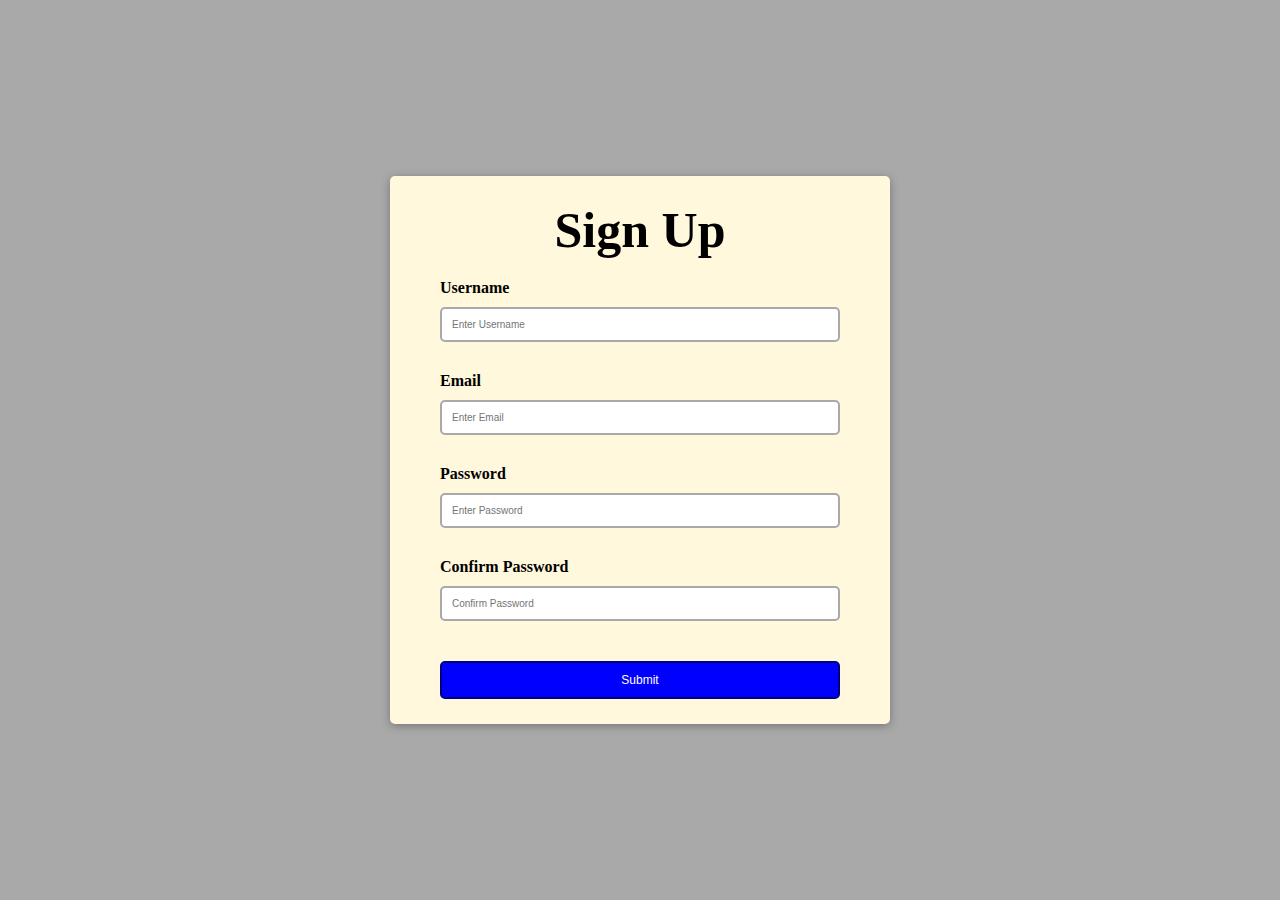
<file: Project 1/index.html>
<!DOCTYPE html>
<html lang="en">

<head>
    <meta charset="UTF-8">
    <meta http-equiv="X-UA-Compatible" content="IE=edge">
    <meta name="viewport" content="width=device-width, initial-scale=1.0">
    <link rel="stylesheet" href="style.css">
    <title>HTML FORM </title>
</head>

<body>


    <div class="container">

        <form id="form" class="form">
            <h1> Sign Up </h1>

            <div class="form-control">
                <label for="username"> <strong>Username</strong>
        
    </label>
                <input type="text" id="username" placeholder="Enter Username">

                <small>Error Message </small>
            </div>
            <div class="form-control ">
                <label for="email"> <strong>Email</strong>
        
    </label>
                <input type="text" id="email" placeholder="Enter Email">

                <small>Error Message </small>
            </div>

            <div class="form-control ">
                <label for="password">  <strong>Password</strong>
        
    </label>
                <input type="password" id="password" placeholder="Enter Password">

                <small>Error Message </small>
            </div>

            <div class="form-control">
                <label for="password2">  <strong>Confirm Password</strong>
        
    </label>
                <input type="password" id="password2" placeholder="Confirm Password">

                <small>Error Message </small>
            </div>
            <button> Submit </button>
        </form>
    </div>

    <script src="script.js">
    </script>

</body>

</html>
</file>
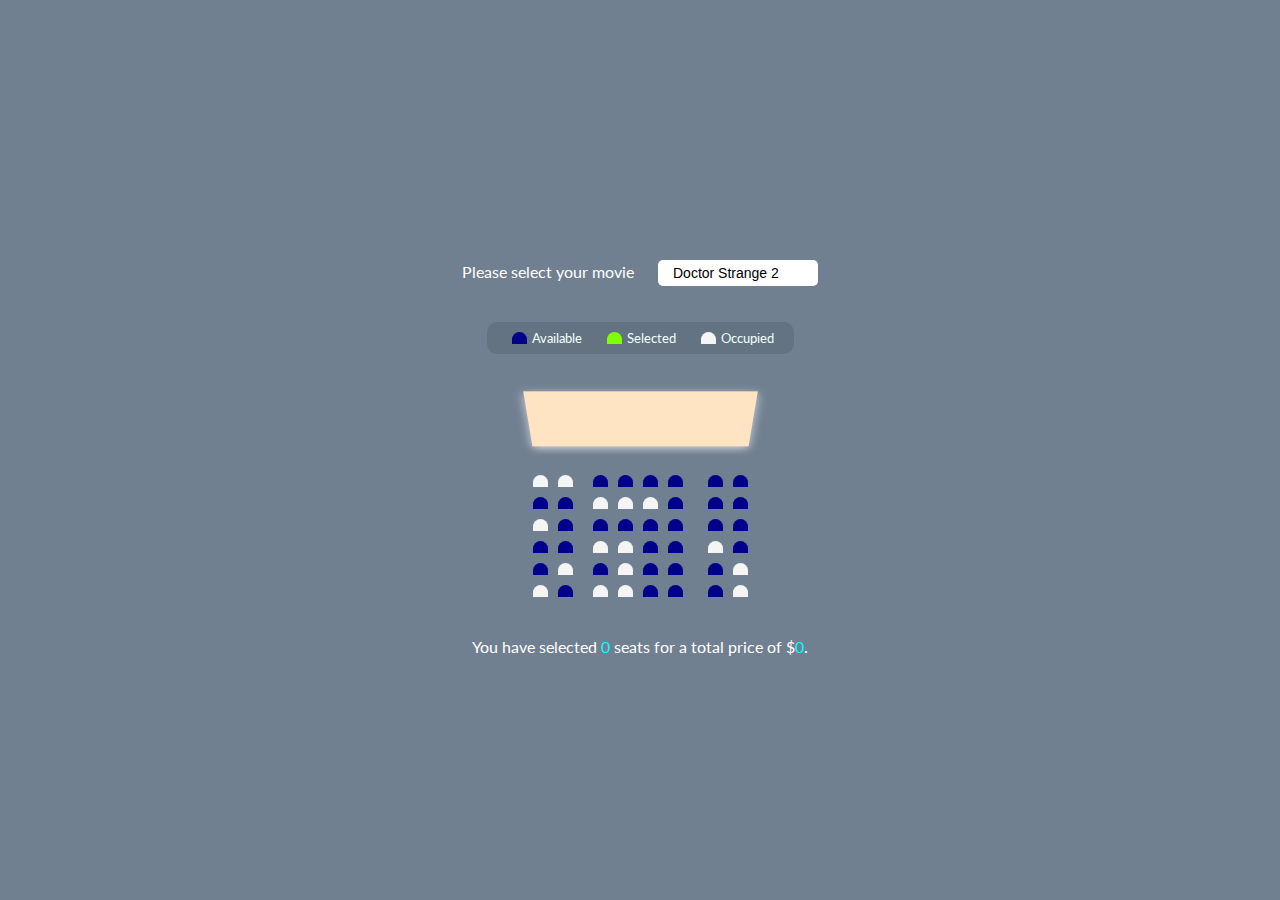
<file: Project 2/index.html>
<!DOCTYPE html>
<html lang="en">

<head>
    <meta charset="UTF-8">
    <meta http-equiv="X-UA-Compatible" content="IE=edge">
    <meta name="viewport" content="width=device-width, initial-scale=1.0">
    <link rel="stylesheet" href="style.css">
    <title> Seat Selection </title>
</head>

<body>

    <div class="movie-container">
        <label> Please select your movie </label>
        <select id="movie">

    <option value="15"> Doctor Strange 2 </option>
    <option value="25"> Mission Impossible 6 </option>
    <option value="10"> The Smurfs </option>
    <option value="20"> Ice Age </option>
    <option value="30">The Batman  </option>
   </select>
    </div>



    <ul class="legend">

        <li>
            <div class="seat"></div>
            <small>Available</small>
        </li>


        <li>
            <div class="seat selected"></div>
            <small>Selected</small>
        </li>


        <li>
            <div class="seat occupied"></div>
            <small>Occupied</small>
        </li>
    </ul>

    <div class="container">

        <div class="screen"> </div>
        <div class="row">
            <div class="seat occupied"></div>
            <div class="seat occupied"></div>
            <div class="seat"></div>
            <div class="seat"></div>
            <div class="seat"></div>
            <div class="seat"></div>
            <div class="seat"></div>
            <div class="seat"></div>

        </div>

        <div class="row">
            <div class="seat"></div>
            <div class="seat"></div>
            <div class="seat occupied"></div>
            <div class="seat occupied"></div>
            <div class="seat occupied"></div>
            <div class="seat"></div>
            <div class="seat"></div>
            <div class="seat"></div>

        </div>
        <div class="row">
            <div class="seat occupied"></div>
            <div class="seat"></div>
            <div class="seat"></div>
            <div class="seat"></div>
            <div class="seat"></div>
            <div class="seat"></div>
            <div class="seat"></div>
            <div class="seat"></div>

        </div>
        <div class="row">
            <div class="seat"></div>
            <div class="seat"></div>
            <div class="seat occupied"></div>
            <div class="seat occupied"></div>
            <div class="seat"></div>
            <div class="seat"></div>
            <div class="seat occupied"></div>
            <div class="seat"></div>

        </div>
        <div class="row">
            <div class="seat"></div>
            <div class="seat occupied"></div>
            <div class="seat"></div>
            <div class="seat occupied"></div>
            <div class="seat"></div>
            <div class="seat"></div>
            <div class="seat"></div>
            <div class="seat occupied"></div>

        </div>
        <div class="row">
            <div class="seat occupied"></div>
            <div class="seat"></div>
            <div class="seat occupied"></div>
            <div class="seat occupied"></div>
            <div class="seat"></div>
            <div class="seat"></div>
            <div class="seat"></div>
            <div class="seat occupied"></div>


        </div>

    </div>

    <p class="text">
        You have selected <span id="count"> 0 </span> seats for a total price of $<span id="total">0</span>.
    </p>

    <script src="script.js">
    </script>

</body>

</html>
</file>
<file: Project 1/style.css>
@import url('https://fonts.googleapis.com/css2?family=Nunito+Sans:wght@300&display=swap');
:root {
    --success-color: green;
    --error-color: red;
}

* {
    box-sizing: border-box;
}

body {
    background-color: darkgray;
    font-family: 'open sans', 'sans-serif';
    display: flex;
    align-items: center;
    justify-content: center;
    min-height: 100vh;
    margin: 0;
}

.container {
    background-color: cornsilk;
    border-radius: 5px;
    box-shadow: 0 2px 10px rgb(0, 0, 0, 0.3);
    width: 500px;
}

h1 {
    font-size: 50px;
    text-align: center;
    margin: 0 0 20px;
}

.form {
    padding: 25px 50px
}

.form-control {
    margin-bottom: 10px;
    padding-bottom: 20px;
    position: relative;
}

.form-control label {
    color: black;
    display: block;
    margin-bottom: 10px;
}

.form-control input {
    border: 2px solid darkgray;
    border-radius: 5px;
    display: block;
    width: 100%;
    padding: 10px;
    font-size: 10px;
}

.form-control input:focus {
    outline: 0;
    border-color: aliceblue;
}

.form-control.success input {
    border-color: var(--success-color);
}

.form-control.error input {
    border-color: var(--error-color);
}

.form-control small {
    color: var(--error-color);
    position: absolute;
    bottom: 0;
    left: 0;
    visibility: hidden;
}

.form-control.error small {
    visibility: visible;
}

.form button {
    cursor: pointer;
    background-color: blue;
    border: 2px solid navy;
    border-radius: 5px;
    color: white;
    display: block;
    font-size: 12px;
    padding: 10px;
    margin-top: 20px;
    width: 100%;
}
</file>
<file: Project 2/style.css>
@import url('https://fonts.googleapis.com/css2?family=Lato&display=swap');
* {
    box-sizing: border-box;
}

body {
    background-color: slategray;
    display: flex;
    flex-direction: column;
    color: white;
    align-items: center;
    justify-content: center;
    height: 100vh;
    font-family: 'Lato', sans-serif;
    margin: 0;
}

.movie-container {
    margin: 20px 0;
}

.movie-container select {
    background-color: white;
    border: 0;
    border-radius: 5px;
    font-size: 14px;
    margin-left: 20px;
    padding: 5px 15px 5px 15px;
    appearance: none;
    -webkit-appearance: none;
}

.seat {
    background-color: darkblue;
    height: 12px;
    width: 15px;
    margin: 5px;
    border-top-left-radius: 10px;
    border-top-right-radius: 10px;
}

.seat.selected {
    background-color: chartreuse
}

.seat.occupied {
    background-color: whitesmoke;
}

.seat:nth-of-type(2) {
    margin-right: 15px;
}

.seat:nth-last-of-type(2) {
    margin-left: 20px;
}

.seat:not(.occupied):hover {
    cursor: pointer;
    transform: scale(1.5);
}

.legend {
    background-color: rgba(0, 0, 0, 0.1);
    padding: 5px 10px;
    border-radius: 10px;
    color: azure;
    list-style-type: none;
    display: flex;
    justify-content: space-between;
}

.legend li {
    border-radius: 50px;
    display: flex;
    justify-content: center;
    align-items: center;
    margin: 0 10px;
}

.legend li small {
    margin: left 2px;
}

.legend .seat:not(.occupied):hover {
    cursor: default;
    transform: scale(1);
}

.container {
    perspective: 600px;
    margin-bottom: 30px;
}

.row {
    display: flex;
}

.screen {
    background-color: bisque;
    height: 70px;
    width: 100%;
    margin: 15px 0;
    transform: rotateX(-45deg);
    box-shadow: 0 3px 10px rgba(255, 255, 255, 0.7);
}

p.text {
    margin: 5px 0;
}

p.text span {
    color: aqua;
}
</file>
